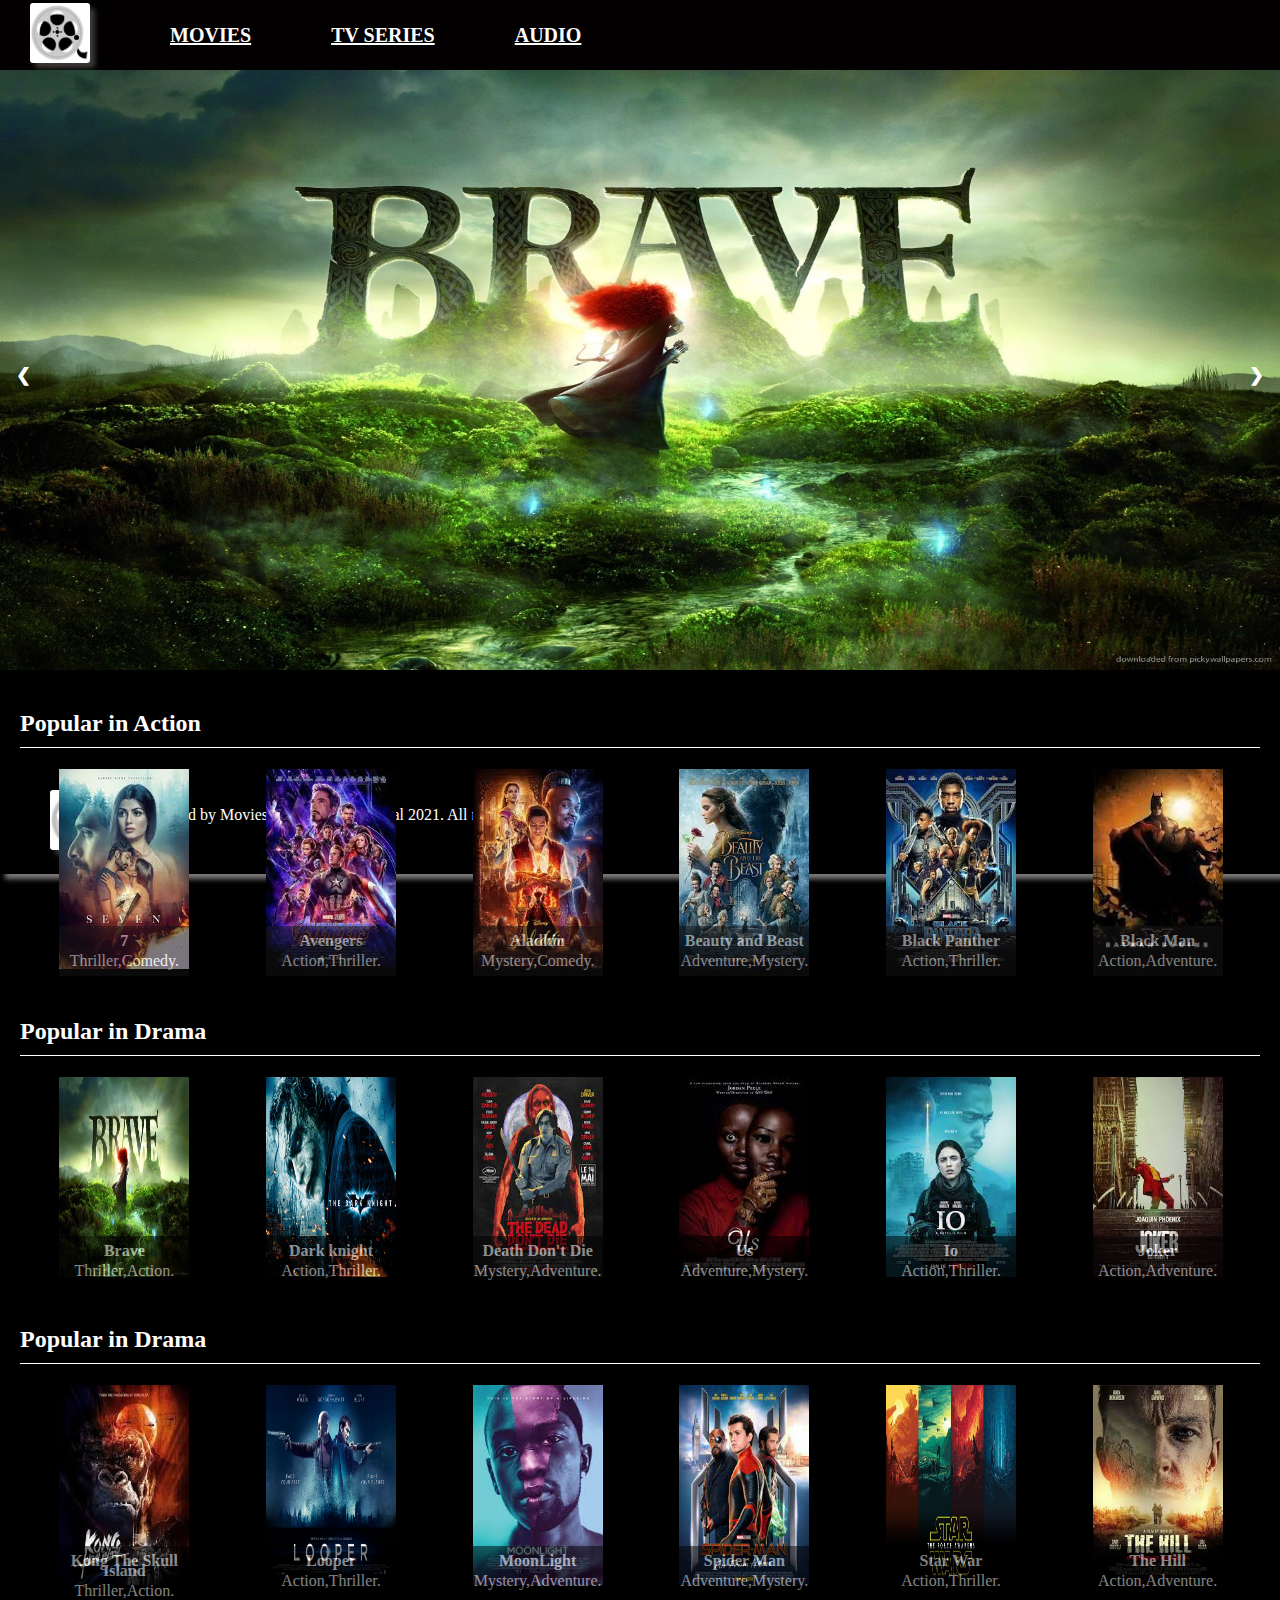
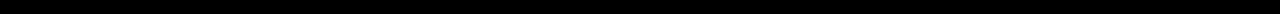
<file: index.html>
<!DOCTYPE html>
<html>
    <head>
        <title>project1</title>
        <meta charset="UTF-8">
        <link href="index.css" rel="stylesheet" type="text/css">
    </head>
    <body>
        <header>
            <nav id="nav">
                <a href="index.html"><img src="logo.jpg" alt="movie's site" id="logo"></a>
                <div id="menu">
                    <ul>
                        <li><a href="movies.html">Movies</a></li>
                        <li><a href="#">TV Series</a></li>
                        <li><a href="#">Audio</a></li>
                    </ul>
                </div>    
            </nav>
        </header>
        <section id="content">
            <div class="slide-container">
                <div class="image-container">
                    <img src="brave.jpg" alt="Brave" class="slide">
                    <img src="dark knight.jpg" alt="Dark knight" class="slide">
                    <img src="looper.jpg" alt="looper" class="slide">
                    <img src="Start war.jpg" alt="Start War" class="slide">
                </div>
                <a  class="prev" onclick="plusSlides(-1)">&#10094</a>
                <a  class="next" onclick="plusSlides(1)">&#10095</a>
                <script>
                    var slideIndex = 1;
                    showSlides(slideIndex);

                    // Next/previous controls
                    function plusSlides(n) {
                        showSlides(slideIndex += n);
                    }

                    // Thumbnail image controls
                    function currentSlide(n) {
                        showSlides(slideIndex = n);
                    }

                    function showSlides(n) {
                        var i;
                        var slides = document.getElementsByClassName("slide");
                        if (n > slides.length) {slideIndex = 1}
                        if (n < 1) {slideIndex = slides.length}
                        for (i = 0; i < slides.length; i++) {
                            slides[i].style.display = "none";
                        }
                        slides[slideIndex-1].style.display = "block";
                    }
                </script>
            </div>
            <div class="movies">
                <div class="pia">
                    <div class="heading">
                        <h2>Popular in Action</h2>
                    </div>
                    <div class="title_slide">
                        <div class="movie_box1">
                            <img src="7.jpg" alt="seven" >
                            <p>
                                <b>7</b><br>
                                <br>
                                Thriller,Comedy.  
                            </p>
                        </div>
                        <div class="movie_box1">
                            <img src="a.jpg" alt="Avengers" >
                            <p>
                                <b>Avengers</b><br>
                                <br>
                                Action,Thriller.  
                            </p>
                        </div>
                        <div class="movie_box1">
                            <img src="aladhin.jpg" alt="aladhin" >
                            <p>
                                <b>Aladhin</b><br>
                                <br>
                                Mystery,Comedy.  
                            </p>
                        </div>
                        <div class="movie_box1">
                            <img src="bb.jpg" alt="bb" >
                            <p>
                                <b>Beauty and Beast</b><br>
                                <br>
                                Adventure,Mystery.  
                            </p>
                        </div>
                        <div class="movie_box1">
                            <img src="blac.jpg" alt="black oanther" >
                            <p>
                                <b>Black Panther</b><br>
                                <br>
                                Action,Thriller.  
                            </p>
                        </div>
                        <div class="movie_box1">
                            <img src="bm.jpg" alt="Black Man" >
                            <p>
                                <b>Black Man</b><br>
                                <br>
                                Action,Adventure.  
                            </p>
                        </div>
                    </div>
                </div>
                <div class="pia">
                    <div class="heading">
                        <h2>Popular in Drama</h2>
                    </div>
                    <div class="title_slide">
                        <div class="movie_box2">
                            <img src="brave.jpg" alt="Brave" >
                            <p>
                                <b>Brave</b><br>
                                <br>
                                Thriller,Action.  
                            </p>
                        </div>
                        <div class="movie_box2">
                            <img src="dark knight.jpg" alt="dark knight" >
                            <p>
                                <b>Dark knight</b><br>
                                <br>
                                Action,Thriller.  
                            </p>
                        </div>
                        <div class="movie_box2">
                            <img src="ddd.jpg" alt="Death Don't Die" >
                            <p>
                                <b>Death Don't Die</b><br>
                                <br>
                                Mystery,Adventure.  
                            </p>
                        </div>
                        <div class="movie_box2">
                            <img src="gh.jpg" alt="Us" >
                            <p>
                                <b>Us</b><br>
                                <br>
                                Adventure,Mystery.  
                            </p>
                        </div>
                        <div class="movie_box2">
                            <img src="jo.jpg" alt="IO" >
                            <p>
                                <b>Io</b><br>
                                <br>
                                Action,Thriller.  
                            </p>
                        </div>
                        <div class="movie_box2">
                            <img src="joker.jpg" alt="Joker" >
                            <p>
                                <b>Joker</b><br>
                                <br>
                                Action,Adventure.  
                            </p>
                        </div>
                    </div>
                </div>
                <div class="pia">
                    <div class="heading">
                        <h2>Popular in Drama</h2>
                    </div>
                    <div class="title_slide">
                        <div class="movie_box3">
                            <img src="ks.jpg" alt="kong" >
                            <p>
                                <b>Kong The Skull Island</b><br>
                                <br>
                                Thriller,Action.  
                            </p>
                        </div>
                        <div class="movie_box3">
                            <img src="looper.jpg" alt="looper" >
                            <p>
                                <b>Looper</b><br>
                                <br>
                                Action,Thriller.  
                            </p>
                        </div>
                        <div class="movie_box3">
                            <img src="ml.jpg" alt="MoonLight" >
                            <p>
                                <b>MoonLight</b><br>
                                <br>
                                Mystery,Adventure.  
                            </p>
                        </div>
                        <div class="movie_box3">
                            <img src="sp.jpg" alt="Spider Man" >
                            <p>
                                <b>Spider Man</b><br>
                                <br>
                                Adventure,Mystery.  
                            </p>
                        </div>
                        <div class="movie_box3">
                            <img src="Start war.jpg" alt="Stae War" >
                            <p>
                                <b>Star War</b><br>
                                <br>
                                Action,Thriller.  
                            </p>
                        </div>
                        <div class="movie_box3">
                            <img src="th.jpg" alt="The Hill" >
                            <p>
                                <b>The Hill</b><br>
                                <br>
                                Action,Adventure.  
                            </p>
                        </div>
                    </div>
                </div>
            </div>
        </section>
        <footer>
            <div class=foot>
                <a href="index.html"><img src="logo.jpg" alt="movie's site" id="logo1"></a>
                <p>Powered by Movies Entertainment portal 2021. All rights reserved.</p>
            </div>
        </footer>
    </body>
</html>
</file>
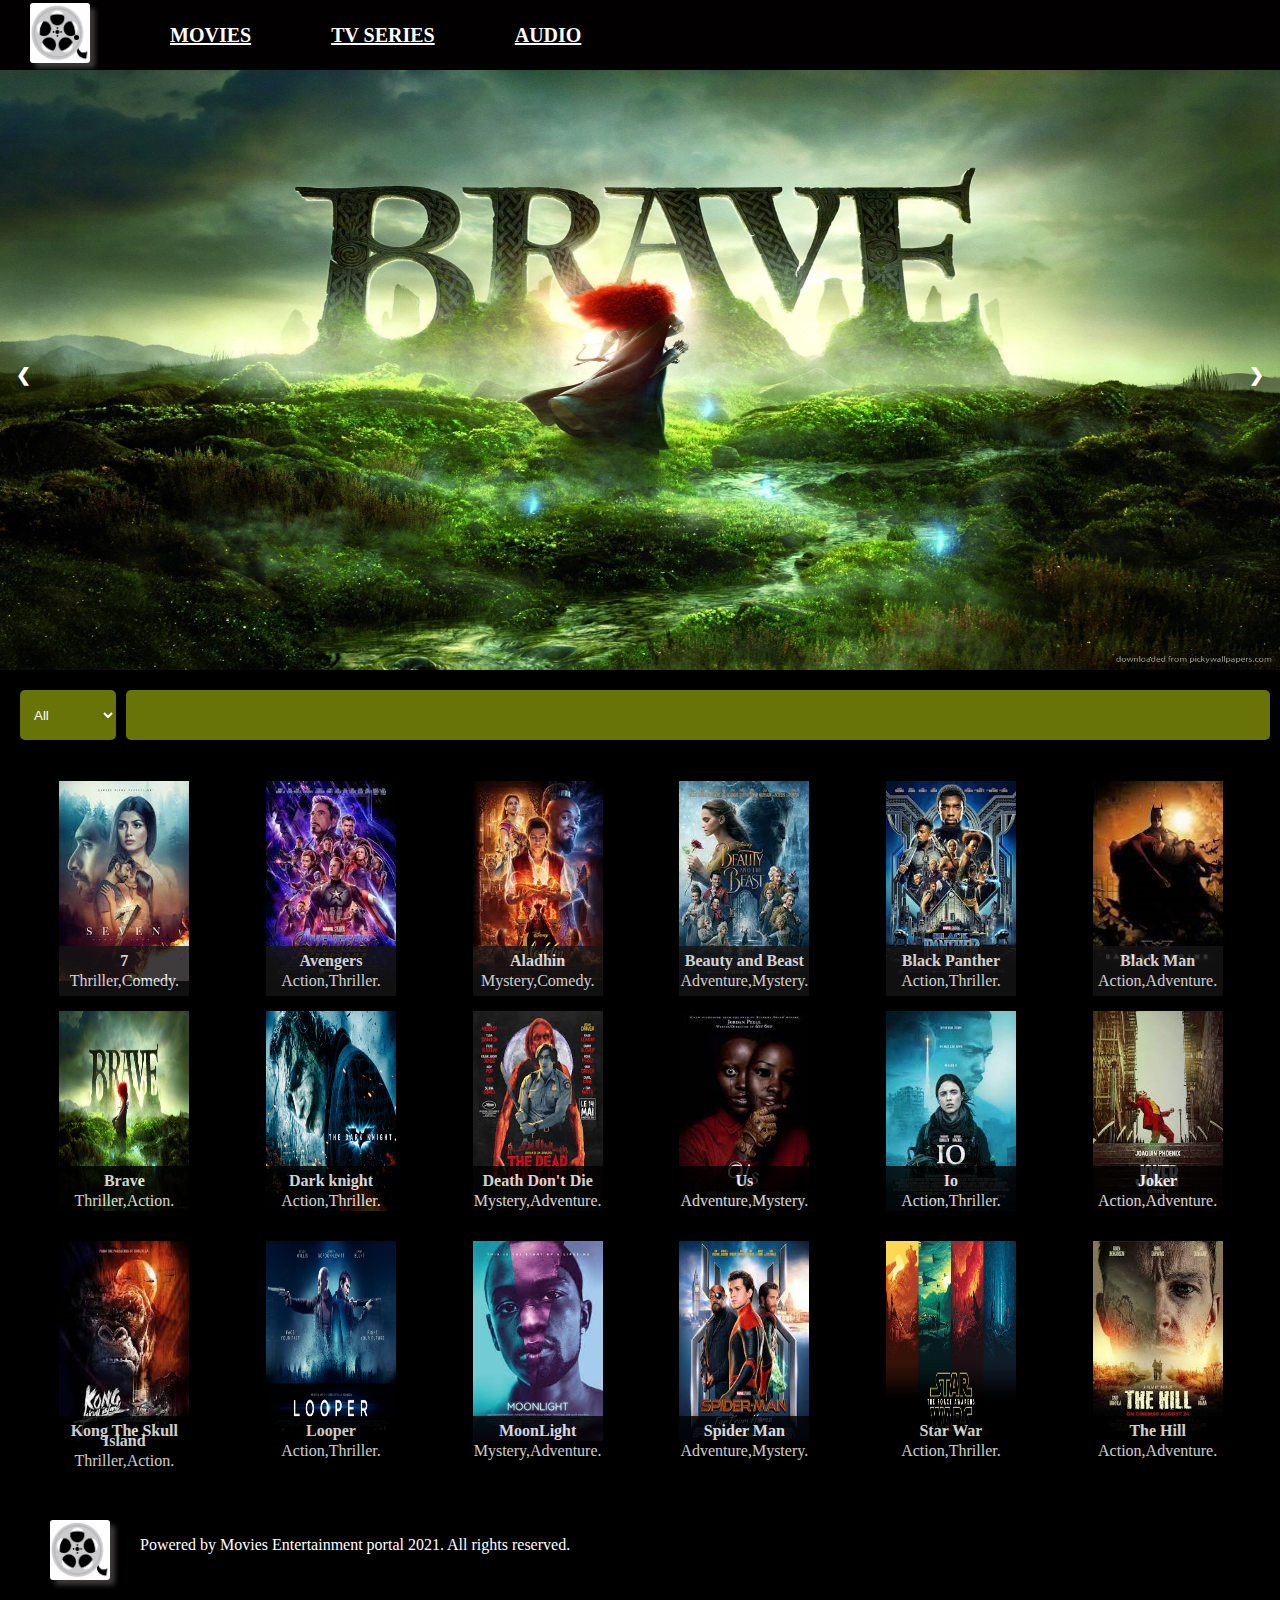
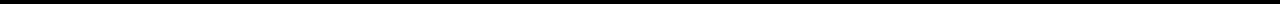
<file: movies.html>
<!DOCTYPE html>
<html>
    <head>
        <title>project1</title>
        <meta charset="UTF-8">
        <link href="movies.css" rel="stylesheet" type="text/css">
    </head>
    <body>
        <header>
            <nav id="nav">
                <a href="index.html"><img src="logo.jpg" alt="movie's site" id="logo"></a>
                <div id="menu">
                    <ul>
                        <li><a href="movies.html">Movies</a></li>
                        <li><a href="#">TV Series</a></li>
                        <li><a href="#">Audio</a></li>
                    </ul>
                </div>    
            </nav>
        </header>
        <section id="content">
            <div class="slide-container">
                <div class="image-container">
                    <img src="brave.jpg" alt="Brave" class="slide">
                    <img src="dark knight.jpg" alt="Dark knight" class="slide">
                    <img src="looper.jpg" alt="looper" class="slide">
                    <img src="Start war.jpg" alt="Start War" class="slide">
                </div>
                <a  class="prev" onclick="plusSlides(-1)">&#10094</a>
                <a  class="next" onclick="plusSlides(1)">&#10095</a>
                <script>
                    var slideIndex = 1;
                    showSlides(slideIndex);

                    // Next/previous controls
                    function plusSlides(n) {
                        showSlides(slideIndex += n);
                    }

                    // Thumbnail image controls
                    function currentSlide(n) {
                        showSlides(slideIndex = n);
                    }

                    function showSlides(n) {
                        var i;
                        var slides = document.getElementsByClassName("slide");
                        if (n > slides.length) {slideIndex = 1}
                        if (n < 1) {slideIndex = slides.length}
                        for (i = 0; i < slides.length; i++) {
                            slides[i].style.display = "none";
                        }
                        slides[slideIndex-1].style.display = "block";
                    }
                </script>
            </div>
            <div class="search">
                <select name="genre" id="genre">
                    <option>All</option>
                    <option>Drama</option>
                    <option>Action</option>
                    <option>Sci-Fi</option>
                </select>
                <input type="text" name="Search your Favourite Movie">
            </div>
            <div class="movies">
                <div class="pia">
                    <div class="title_slide">
                        <div class="movie_box1">
                            <img src="7.jpg" alt="seven" >
                            <p>
                                <b>7</b><br>
                                <br>
                                Thriller,Comedy.  
                            </p>
                        </div>
                        <div class="movie_box1">
                            <img src="a.jpg" alt="Avengers" >
                            <p>
                                <b>Avengers</b><br>
                                <br>
                                Action,Thriller.  
                            </p>
                        </div>
                        <div class="movie_box1">
                            <img src="aladhin.jpg" alt="aladhin" >
                            <p>
                                <b>Aladhin</b><br>
                                <br>
                                Mystery,Comedy.  
                            </p>
                        </div>
                        <div class="movie_box1">
                            <img src="bb.jpg" alt="bb" >
                            <p>
                                <b>Beauty and Beast</b><br>
                                <br>
                                Adventure,Mystery.  
                            </p>
                        </div>
                        <div class="movie_box1">
                            <img src="blac.jpg" alt="black oanther" >
                            <p>
                                <b>Black Panther</b><br>
                                <br>
                                Action,Thriller.  
                            </p>
                        </div>
                        <div class="movie_box1">
                            <img src="bm.jpg" alt="Black Man" >
                            <p>
                                <b>Black Man</b><br>
                                <br>
                                Action,Adventure.  
                            </p>
                        </div>
                    </div>
                    <div class="title_slide">
                        <div class="movie_box2">
                            <img src="brave.jpg" alt="Brave" >
                            <p>
                                <b>Brave</b><br>
                                <br>
                                Thriller,Action.  
                            </p>
                        </div>
                        <div class="movie_box2">
                            <img src="dark knight.jpg" alt="dark knight" >
                            <p>
                                <b>Dark knight</b><br>
                                <br>
                                Action,Thriller.  
                            </p>
                        </div>
                        <div class="movie_box2">
                            <img src="ddd.jpg" alt="Death Don't Die" >
                            <p>
                                <b>Death Don't Die</b><br>
                                <br>
                                Mystery,Adventure.  
                            </p>
                        </div>
                        <div class="movie_box2">
                            <img src="gh.jpg" alt="Us" >
                            <p>
                                <b>Us</b><br>
                                <br>
                                Adventure,Mystery.  
                            </p>
                        </div>
                        <div class="movie_box2">
                            <img src="jo.jpg" alt="IO" >
                            <p>
                                <b>Io</b><br>
                                <br>
                                Action,Thriller.  
                            </p>
                        </div>
                        <div class="movie_box2">
                            <img src="joker.jpg" alt="Joker" >
                            <p>
                                <b>Joker</b><br>
                                <br>
                                Action,Adventure.  
                            </p>
                        </div>
                    </div>
                    <div class="title_slide">
                        <div class="movie_box3">
                            <img src="ks.jpg" alt="kong" >
                            <p>
                                <b>Kong The Skull Island</b><br>
                                <br>
                                Thriller,Action.  
                            </p>
                        </div>
                        <div class="movie_box3">
                            <img src="looper.jpg" alt="looper" >
                            <p>
                                <b>Looper</b><br>
                                <br>
                                Action,Thriller.  
                            </p>
                        </div>
                        <div class="movie_box3">
                            <img src="ml.jpg" alt="MoonLight" >
                            <p>
                                <b>MoonLight</b><br>
                                <br>
                                Mystery,Adventure.  
                            </p>
                        </div>
                        <div class="movie_box3">
                            <img src="sp.jpg" alt="Spider Man" >
                            <p>
                                <b>Spider Man</b><br>
                                <br>
                                Adventure,Mystery.  
                            </p>
                        </div>
                        <div class="movie_box3">
                            <img src="Start war.jpg" alt="Stae War" >
                            <p>
                                <b>Star War</b><br>
                                <br>
                                Action,Thriller.  
                            </p>
                        </div>
                        <div class="movie_box3">
                            <img src="th.jpg" alt="The Hill" >
                            <p>
                                <b>The Hill</b><br>
                                <br>
                                Action,Adventure.  
                            </p>
                        </div>
                    </div>
                </div>
            </div>
        </section>
        <footer>
            <div class=foot>
                <a href="index.html"><img src="logo.jpg" alt="movie's site" id="logo1"></a>
                <p>Powered by Movies Entertainment portal 2021. All rights reserved.</p>
            </div>
        </footer>
    </body>
</html>
</file>
<file: index.css>
*{
    box-sizing: border-box;
}

body{
    margin: 0px;
    padding: 0px;
    background-color: black;
}
#main{
    width: 100%;
    height: 5vh;
    position:relative
}

#nav{
    display: flex;
    align-items: center;
    top: 0%;
    left: 0%;
    width: 100%;
    height: 70px;
    background-color: rgb(2, 0, 0);
}

#logo{

    height: 60px;
    width: 60px;
    box-shadow: 5px 5px 5px rgb(61, 57, 57);
    border-radius: 5%;
    margin-left: 30px;
}

#menu ul{
    display: flex;
    padding-left: 0px;
}

#menu ul li a{
    list-style: none;
    justify-content: space-around;
    padding-left: 80px;
    text-transform: uppercase;
    font-weight: 800;
    font-size: 20px;
    color:rgb(253, 253, 253);
}

.slide{
    float: left;
    width: 100%;
    height: 600px;
}

.slide img{
    width: 100%;
    height: 600px;
}

.slide-container{
    max-width: 400%;
    height: 600px;
    position: relative;
}

.prev,.next{
    position: absolute;
    vertical-align: center;
    cursor: pointer;
    top:50%;
    width: auto;
    margin-top: -22px;
    padding: 16px;
    color: white;
    font-weight:bold;
    font-size: 18px;
    transition: 0.6s ease;
    user-select: none;
}

.next{
    right:0;
}

.prev{
    left:0;
}

.next:hover, .prev:hover {
    background-color: rgb(97, 96, 96);
}

.movies{
    width: 100%;
    height: 100px;
    padding: 20px;
}
.pia{
    padding-bottom: 30px;
    margin-bottom: 20px;
}

.heading{
    background-color: white;
    margin-left: 0;
    margin-top:20px;
    margin-bottom: 20px;
    padding-bottom: 1px;
}
.heading h2{
    color: white;
    background-color: black;
    padding-bottom:10px;
    margin:0;
}

.title_slide{
    width: 100%;
    height: 200px;
    display: flex;
    justify-content: space-around;
    padding-bottom: 20px;
}

.movie_box1{
    height: 200px;
    width: 130px;
    padding: 1px;
}

.movie_box1 img{
    height: 200px;
    width: 130px;
    position: relative;
}

.movie_box1 p{
    width: 130px;
    position: absolute;
    text-align: center;
    justify-content: space-around;
    color: white;
    line-height: 10px;
    top:910px;
    background-color: rgb(22, 20, 20);
    opacity: 50%;
    padding-top: 10px;
    padding-bottom: 10px;
}

.movie_box2{
    height: 200px;
    width: 130px;
    padding: 1px;
}

.movie_box2 img{
    height: 200px;
    width: 130px;
    position: relative;
}

.movie_box2 p{
    width: 130px;
    position: absolute;
    text-align: center;
    justify-content: space-around;
    color: white;
    line-height: 10px;
    top:1220px;
    background-color: rgb(0, 0, 0);
    opacity: 50%;
    padding-top: 10px;
    padding-bottom: 10px;
}

.movie_box3{
    height: 200px;
    width: 130px;
    padding: 1px;
}

.movie_box3 img{
    height: 200px;
    width: 130px;
    position: relative;
}

.movie_box3 p{
    width: 130px;
    position: absolute;
    text-align: center;
    justify-content: space-around;
    color: white;
    line-height: 10px;
    top:1530px;
    background-color: rgb(0, 0, 0);
    opacity: 50%;
    padding-top: 10px;
    padding-bottom: 10px;
}
#logo1{

    height: 60px;
    width: 60px;
    box-shadow: 5px 5px 5px rgb(61, 57, 57);
    border-radius: 5%;
    margin-left: 30px;
    top: 2500px;
    margin-right: 30px;
}

.foot{
    bottom: 0;
    padding: 20px;
    display: flex;
    color: white;
    box-shadow: 5px 5px 5px rgb(124, 121, 121);
}
</file>
<file: movies.css>
*{
    box-sizing: border-box;
}

body{
    margin: 0px;
    padding: 0px;
    background-color: black;
    height: 100%;
}
#main{
    width: 100%;
    height: 5vh;
    position:relative
}

#nav{
    display: flex;
    align-items: center;
    top: 0%;
    left: 0%;
    width: 100%;
    height: 70px;
    background-color: rgb(2, 0, 0);
}

#logo{

    height: 60px;
    width: 60px;
    box-shadow: 5px 5px 5px rgb(61, 57, 57);
    border-radius: 5%;
    margin-left: 30px;
}

#menu ul{
    display: flex;
    padding-left: 0px;
}

#menu ul li a{
    list-style: none;
    justify-content: space-around;
    padding-left: 80px;
    text-transform: uppercase;
    font-weight: 800;
    font-size: 20px;
    color:rgb(253, 253, 253);
}

#content{
    height: 1430px;

}

.slide{
    float: left;
    width: 100%;
    height: 600px;
}

.slide img{
    width: 100%;
    height: 600px;
}

.slide-container{
    max-width: 400%;
    height: 600px;
    position: relative;
}

.prev,.next{
    position: absolute;
    vertical-align: center;
    cursor: pointer;
    top:50%;
    width: auto;
    margin-top: -22px;
    padding: 16px;
    color: white;
    font-weight:bold;
    font-size: 18px;
    transition: 0.6s ease;
    user-select: none;
}

.next{
    right:0;
}

.prev{
    left:0;
}

.next:hover, .prev:hover {
    background-color: rgb(97, 96, 96);
}

.movies{
    width: 100%;
    height: 100px;
    padding: 20px;
}
.pia{
    padding-bottom: 30px;
    margin-bottom: 20px;
}

.heading{
    background-color: white;
    margin-left: 0;
    margin-top:20px;
    margin-bottom: 20px;
    padding-bottom: 1px;
}
.heading h2{
    color: white;
    background-color: black;
    padding-bottom:10px;
    margin:0;
}

.title_slide{
    width: 100%;
    height: 200px;
    display: flex;
    justify-content: space-around;
    padding-bottom: 20px;
    margin-bottom: 30px;
}

.movie_box1{
    height: 200px;
    width: 130px;
    padding: 1px;
}

.movie_box1 img{
    height: 200px;
    width: 130px;
    position: relative;
}

.movie_box1 p{
    width: 130px;
    position: absolute;
    text-align: center;
    justify-content: space-around;
    color: white;
    line-height: 10px;
    top:930px;
    background-color: rgb(22, 20, 20);
    opacity: 80%;
    padding-top: 10px;
    padding-bottom: 10px;
}

.movie_box2{
    height: 200px;
    width: 130px;
    padding: 1px;
}

.movie_box2 img{
    height: 200px;
    width: 130px;
    position: relative;
}

.movie_box2 p{
    width: 130px;
    position: absolute;
    text-align: center;
    justify-content: space-around;
    color: white;
    line-height: 10px;
    top:1150px;
    background-color: rgb(0, 0, 0);
    opacity: 80%;
    padding-top: 10px;
    padding-bottom: 10px;
}

.movie_box3{
    height: 200px;
    width: 130px;
    padding: 1px;
}

.movie_box3 img{
    height: 200px;
    width: 130px;
    position: relative;
}

.movie_box3 p{
    width: 130px;
    position: absolute;
    text-align: center;
    justify-content: space-around;
    color: white;
    line-height: 10px;
    top:1400px;
    background-color: rgb(0, 0, 0);
    opacity: 80%;
    padding-top: 10px;
    padding-bottom: 10px;
}

#genre{
    background-color: rgb(105, 116, 8);
    color: white;
    border: 0;
    padding-left: 10px;
    margin: 10px;
    width: 100px;
    height: 50px;
    border-radius: 5px;
}

.search{
    display: flex;
    justify-content: space-around;
    padding: 10px;
}

.search input{
    width: 1200px;
    border: 0;
    background-color: rgb(105, 116, 8);
    height: 50px;
    bottom:100px;
    margin-top: 10px;
    border-radius: 5px;
}

#logo1{

    height: 60px;
    width: 60px;
    box-shadow: 5px 5px 5px rgb(61, 57, 57);
    border-radius: 5%;
    margin-left: 30px;
    top: 2500px;
    margin-right: 30px;
}

.foot{
    bottom: 0;
    padding: 20px;
    display: flex;
    color: white;
    box-shadow: 5px 5px 5px rgb(124, 121, 121);
}
</file>
